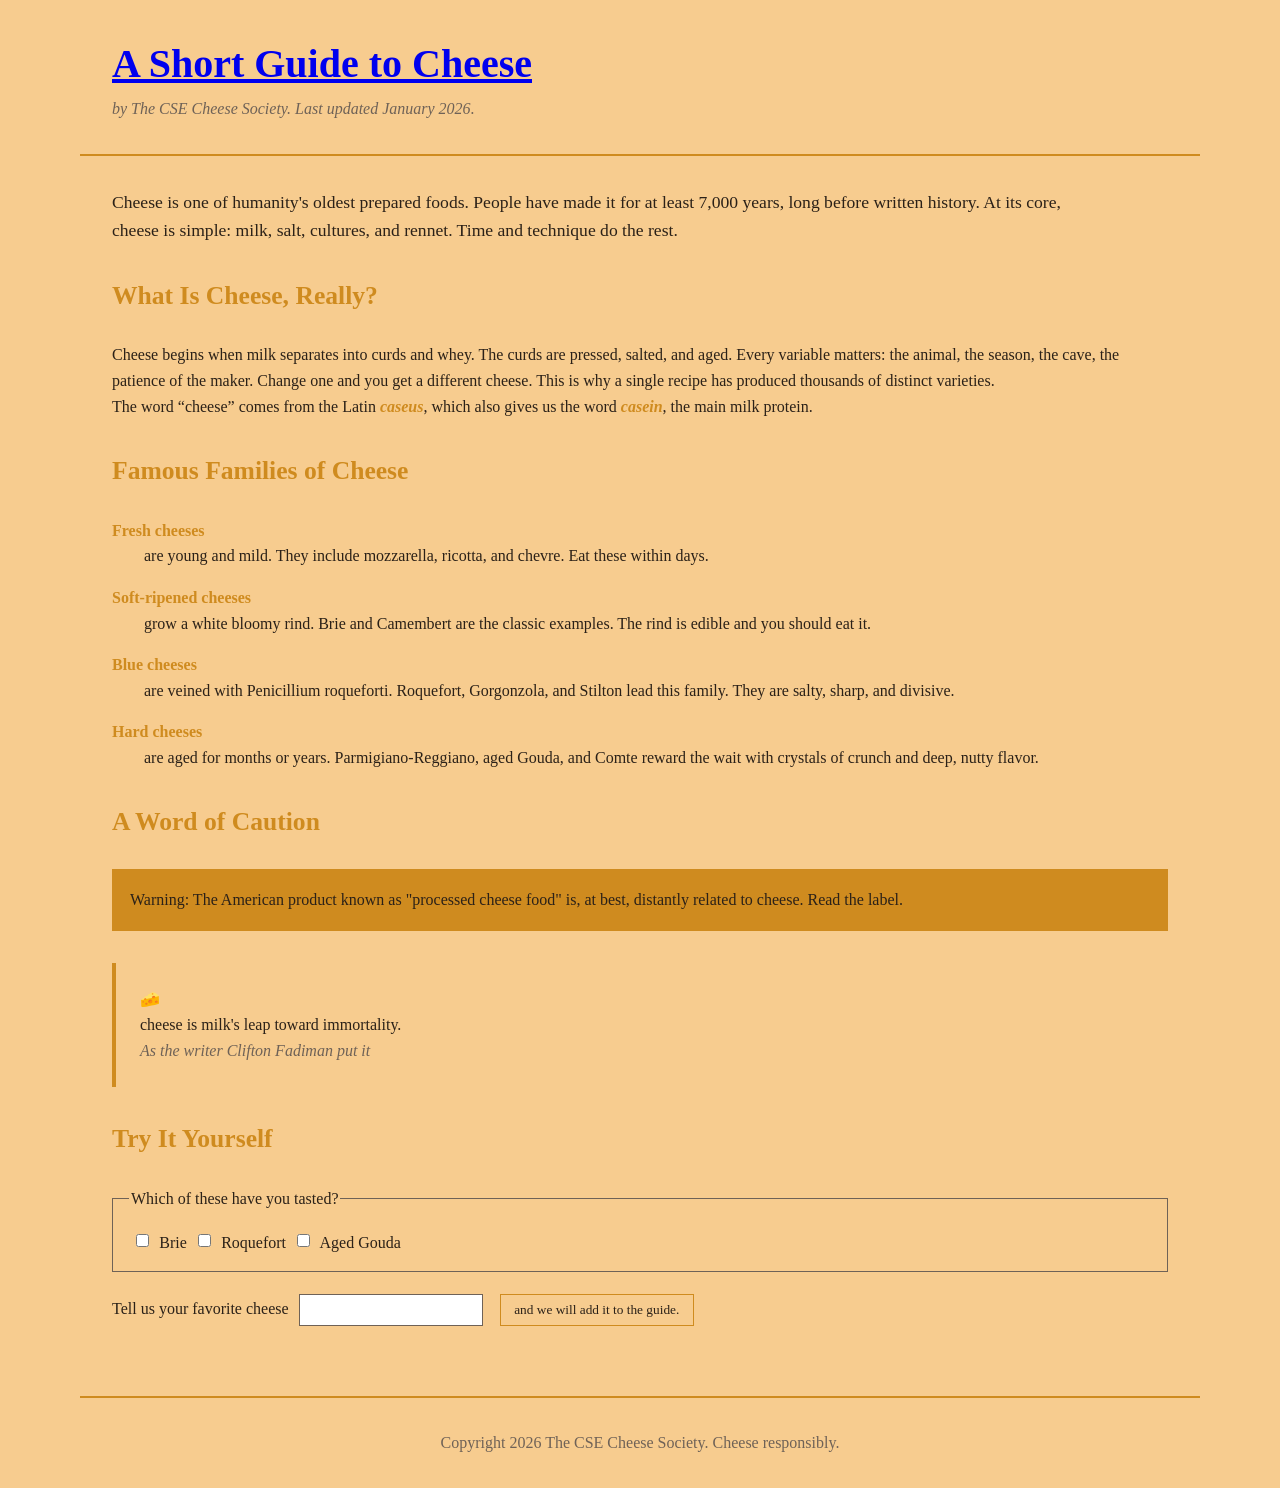
<file: index.html>
<!DOCTYPE html>
<html lang="en">
<head>
  <meta charset="utf-8">
  <meta http-equiv="refresh" content="0; url=cheese.html">
  <title>Redirecting...</title>
</head>
<body>
  <p>Redirecting to <a href="cheese.html">cheese.html</a>...</p>
</body>
</html>
</file>
<file: cheese.css>
/* Deployed page link: https://tuele-cse134-hw3.netlify.app/cheese */

:root{
  --color-text: #2b2118;
  --color-accent: #CF8B1F;
  --color-background: #F7CC8F;
  --color-muted: #6f6257;
  --content-width: 70rem;
  --font-stack: Georgia, "Times New Roman", serif;
}

* {
  margin: 0;
  box-sizing: border-box;
}

body {
  font-family: var(--font-stack);
  color: var(--color-text);
  line-height: 1.6;
  background: var(--color-background);
}

header,
main,
body > footer {
  max-width: var(--content-width);
  margin: 0 auto;
  padding: 2em;
}

header {
  color: var(--color-text);
  border-bottom: 2px solid var(--color-accent);
}

header p {
  font-style: italic;
  color: var(--color-muted);
}

h1,
h2 {
  font-family: var(--font-stack);
  color: var(--color-accent);
}

h1 {
  font-size: 2.5rem;
}

h2 {
  font-size: 1.6rem;
  margin: 1em 0;
}

article {
  max-width: var(--content-width);
}

article > p {
  font-size: 1.1rem;
  max-width: 90%;
}

section {
  margin: 2em 0;
}

[lang] {
  text-decoration: none;
}

[type="text"] {
  border: 1px solid var(--color-muted);
  padding: 0.5em;
  font-family: var(--font-stack);
}

.latin-term {
  color: var(--color-accent);
  font-style: italic;
  font-weight: bold;
}

#warning {
  color: var(--color-text);
  background: var(--color-background);
  border: 2px solid var(--color-accent);
  padding: 1em;
}

dt {
  font-weight: bold;
  color: var(--color-accent);
}

dt + dd {
  margin: 0 0 1em 2em;
}

blockquote {
  margin: 2em 0;
  padding: 1.5em;
  border-left: 4px solid var(--color-accent);
  background: var(--color-background);
}

blockquote::before {
  content: "🧀 ";
}

blockquote footer {
  color: var(--color-muted);
  font-style: italic;
}

fieldset {
  padding: 1em;
  margin: 1em 0;
  border: 1px solid var(--color-muted);
}

form {
  max-width: 100%;
}

input,
button {
  font-family: var(--font-stack);
  margin: 0.5em;
}

a:hover {
  color: var(--color-accent);
}

input:focus,
button:focus,
a:focus {
  outline: 3px solid var(--color-accent);
}

input:checked + label {
  color: var(--color-accent);
  font-weight: bold;
  text-decoration: underline;
}

button {
  color: var(--color-text);
  background: var(--color-background);
  border: 1px solid var(--color-accent);
  padding: 0.5em 1em;
}

body > footer {
  color: var(--color-muted);
  border-top: 2px solid var(--color-accent);
  text-align: center;
}
</file>
